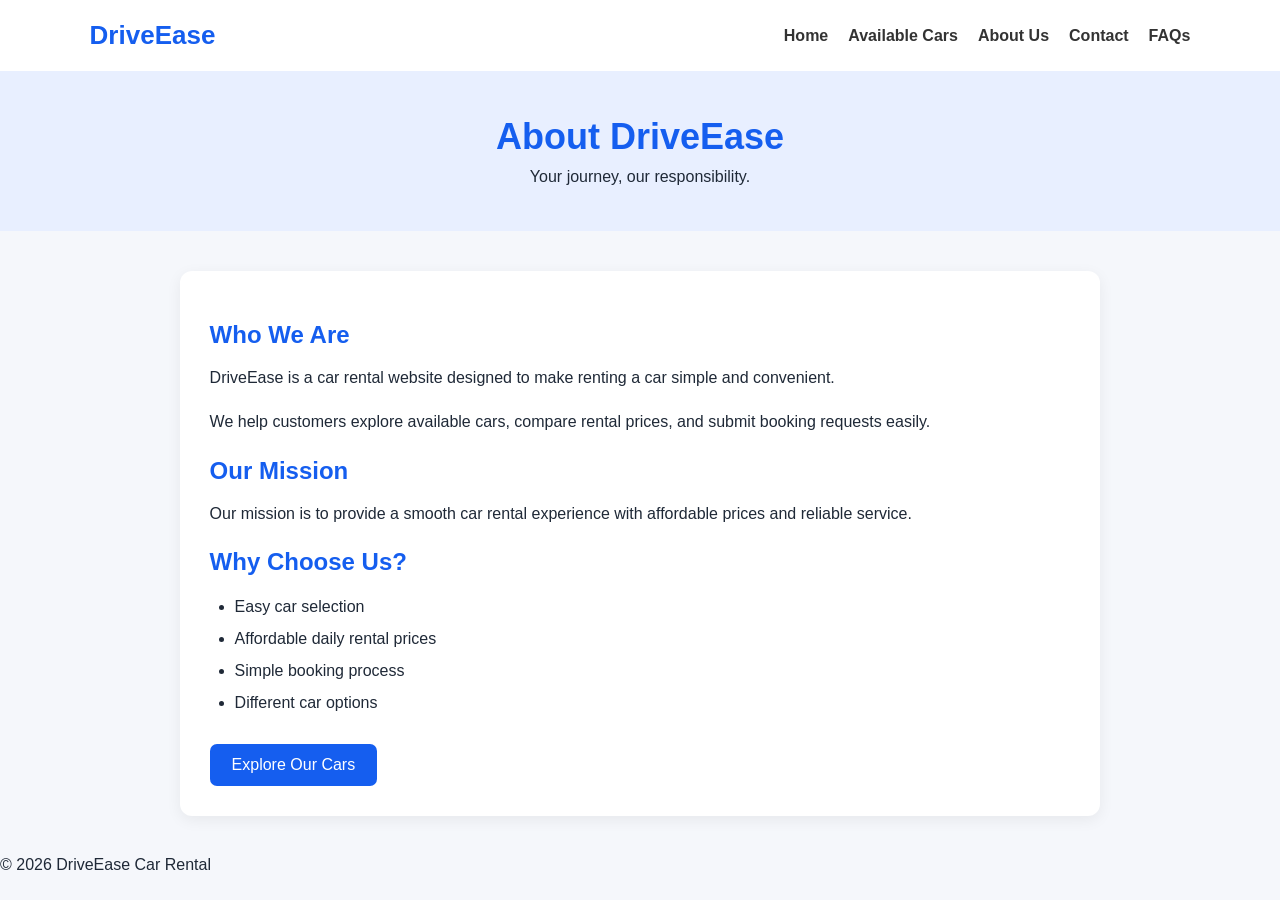
<file: about.html>
<!DOCTYPE html>
<html lang="en">
<head>
    <meta charset="UTF-8">
    <meta name="viewport" content="width=device-width, initial-scale=1.0">
    <title>About Us | DriveEase</title>
    <link rel="stylesheet" href="style.css">
</head>
<body>

    <header class="navbar">
        <a href="index.html" class="logo">DriveEase</a>

        <nav>
            <a href="index.html">Home</a>
            <a href="cars.html">Available Cars</a>
            <a href="about.html">About Us</a>
            <a href="contact.html">Contact</a>
            <a href="faqs.html">FAQs</a>
        </nav>
    </header>

    <section class="page-banner">
        <h1>About DriveEase</h1>
        <p>Your journey, our responsibility.</p>
    </section>

    <main class="page-content">
        <section class="about-section">
            <h2>Who We Are</h2>

            <p>
                DriveEase is a car rental website designed to make
                renting a car simple and convenient.
            </p>

            <p>
                We help customers explore available cars, compare
                rental prices, and submit booking requests easily.
            </p>

            <h2>Our Mission</h2>

            <p>
                Our mission is to provide a smooth car rental
                experience with affordable prices and reliable service.
            </p>

            <h2>Why Choose Us?</h2>

            <ul>
                <li>Easy car selection</li>
                <li>Affordable daily rental prices</li>
                <li>Simple booking process</li>
                <li>Different car options</li>
            </ul>

            <a href="cars.html" class="btn">Explore Our Cars</a>
        </section>
    </main>

    <footer>
        <p>© 2026 DriveEase Car Rental</p>
    </footer>

    <script src="script.js"></script>
</body>
</html>
</file>
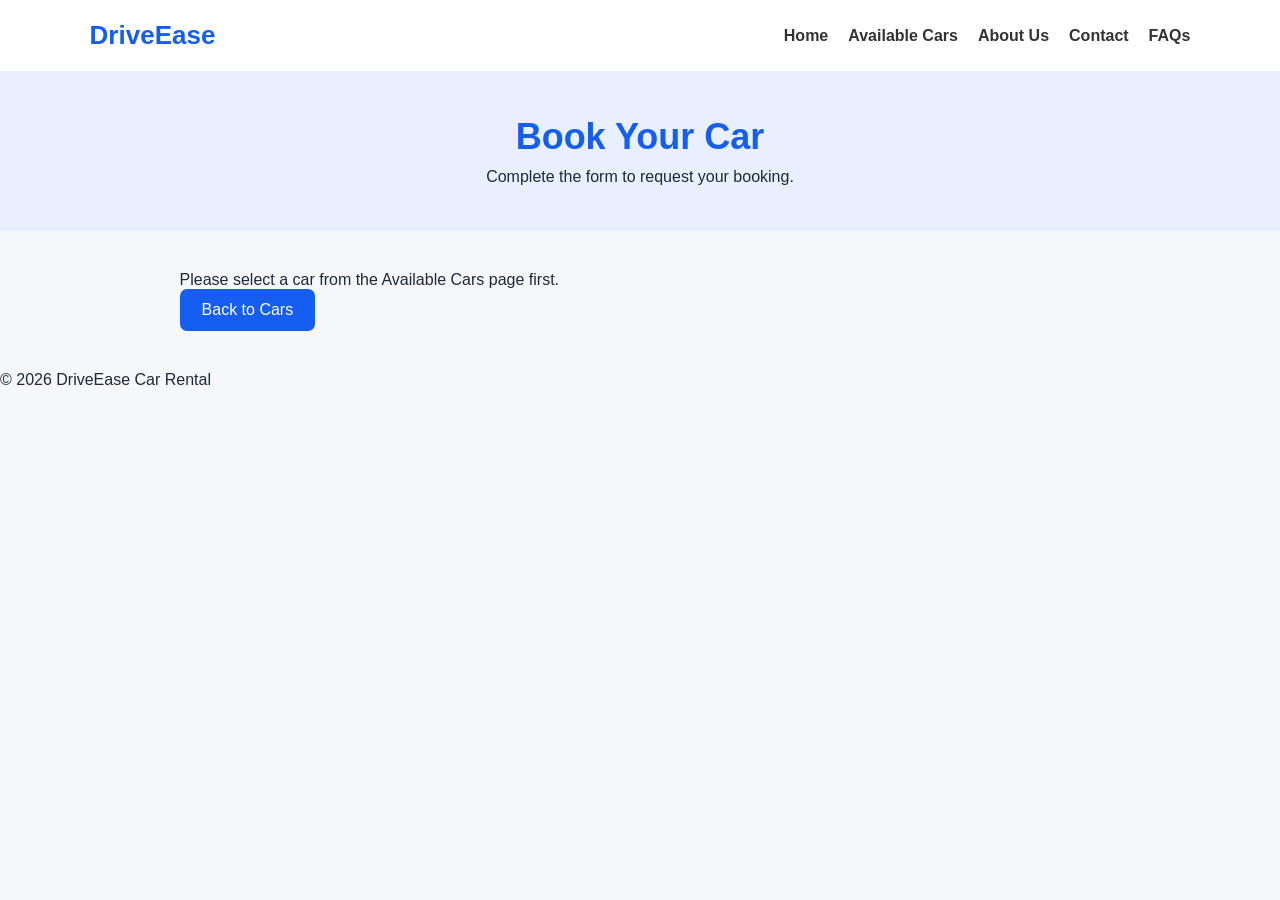
<file: booking.html>
<!DOCTYPE html>
<html lang="en">
<head>
    <meta charset="UTF-8">
    <meta name="viewport" content="width=device-width, initial-scale=1.0">
    <title>Book a Car | DriveEase</title>
    <link rel="stylesheet" href="style.css">
</head>
<body>

    <header class="navbar">
        <a href="index.html" class="logo">DriveEase</a>

        <nav>
            <a href="index.html">Home</a>
            <a href="cars.html">Available Cars</a>
            <a href="about.html">About Us</a>
            <a href="contact.html">Contact</a>
            <a href="faqs.html">FAQs</a>
        </nav>
    </header>

    <section class="page-banner">
        <h1>Book Your Car</h1>
        <p>Complete the form to request your booking.</p>
    </section>

    <main class="page-content">
        <div id="booking-car"></div>

        <form id="booking-form" class="booking-form">

            <label for="customer-name">Full Name</label>
            <input type="text" id="customer-name"
                placeholder="Enter your full name" required>

            <label for="customer-phone">Phone Number</label>
            <input type="tel" id="customer-phone"
                placeholder="Enter your phone number"
                required>

            <label for="pickup-date">Pickup Date</label>
            <input type="date" id="pickup-date" required>

            <label for="return-date">Return Date</label>
            <input type="date" id="return-date" required>

            <div class="booking-total">
                <p>Rental Days: <span id="rental-days">0</span></p>
                <h3>Total Rent: Rs. <span id="total-rent">0</span></h3>
            </div>

            <button type="submit" class="btn">
                Submit Booking Request
            </button>

            <p id="booking-message"></p>

        </form>

        <a href="cars.html" class="btn">Back to Cars</a>
    </main>

    <footer>
        <p>© 2026 DriveEase Car Rental</p>
    </footer>

    <script src="script.js"></script>
</body>
</html>
</file>
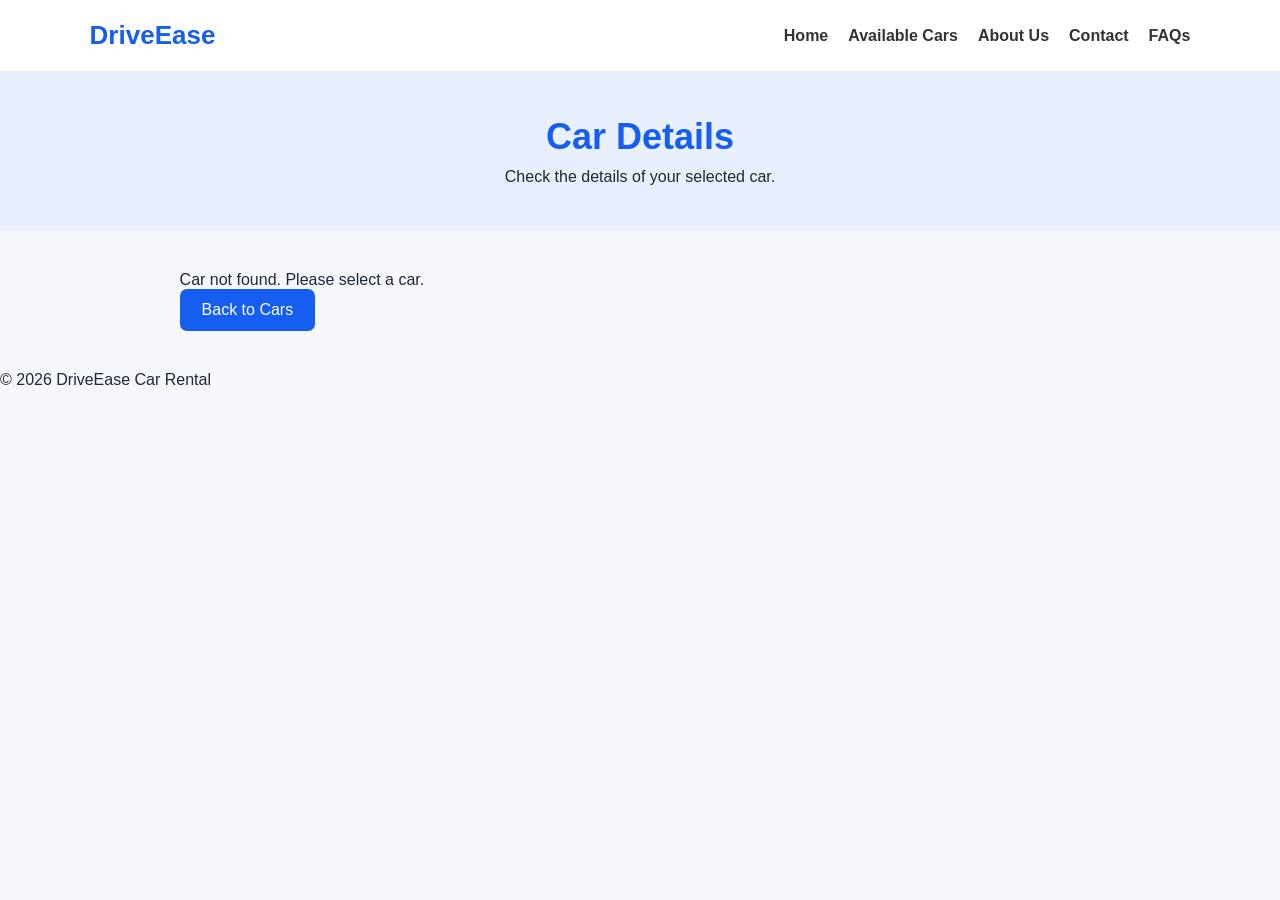
<file: car-details.html>
<!DOCTYPE html>
<html lang="en">
<head>
    <meta charset="UTF-8">
    <meta name="viewport" content="width=device-width, initial-scale=1.0">
    <title>Car Details | DriveEase</title>
    <link rel="stylesheet" href="style.css">
</head>
<body>

    <header class="navbar">
        <a href="index.html" class="logo">DriveEase</a>

        <nav>
            <a href="index.html">Home</a>
            <a href="cars.html">Available Cars</a>
            <a href="about.html">About Us</a>
            <a href="contact.html">Contact</a>
            <a href="faqs.html">FAQs</a>
        </nav>
    </header>

    <section class="page-banner">
        <h1>Car Details</h1>
        <p>Check the details of your selected car.</p>
    </section>

    <main class="page-content">
        <div id="car-details"></div>

        <a href="cars.html" class="btn">Back to Cars</a>
    </main>

    <footer>
        <p>© 2026 DriveEase Car Rental</p>
    </footer>

    <script src="script.js"></script>
</body>
</html>
</file>
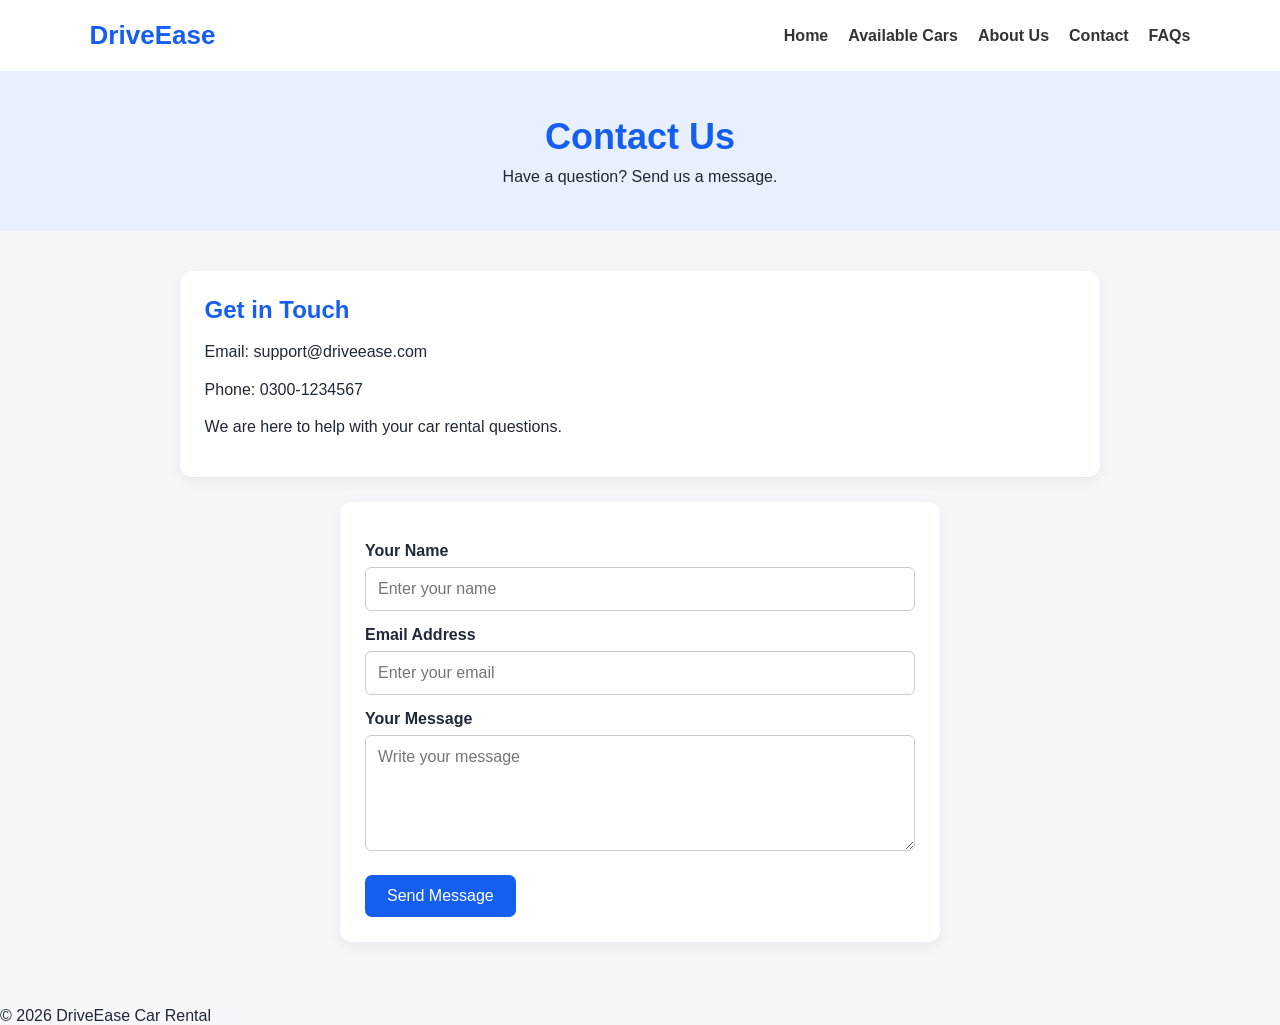
<file: contact.html>
<!DOCTYPE html>
<html lang="en">
<head>
    <meta charset="UTF-8">
    <meta name="viewport" content="width=device-width, initial-scale=1.0">
    <title>Contact Us | DriveEase</title>
    <link rel="stylesheet" href="style.css">
</head>
<body>

    <header class="navbar">
        <a href="index.html" class="logo">DriveEase</a>

        <nav>
            <a href="index.html">Home</a>
            <a href="cars.html">Available Cars</a>
            <a href="about.html">About Us</a>
            <a href="contact.html">Contact</a>
            <a href="faqs.html">FAQs</a>
        </nav>
    </header>

    <section class="page-banner">
        <h1>Contact Us</h1>
        <p>Have a question? Send us a message.</p>
    </section>

    <main class="page-content">
        <div class="contact-info">
            <h2>Get in Touch</h2>
            <p>Email: support@driveease.com</p>
            <p>Phone: 0300-1234567</p>
            <p>We are here to help with your car rental questions.</p>
        </div>

        <form id="contact-form" class="booking-form">

            <label for="contact-name">Your Name</label>
            <input type="text" id="contact-name"
                placeholder="Enter your name" required>

            <label for="contact-email">Email Address</label>
            <input type="email" id="contact-email"
                placeholder="Enter your email" required>

            <label for="contact-message">Your Message</label>
            <textarea id="contact-message"
                placeholder="Write your message"
                rows="5" required></textarea>

            <button type="submit" class="btn">Send Message</button>

            <p id="contact-response"></p>
        </form>
    </main>

    <footer>
        <p>© 2026 DriveEase Car Rental</p>
    </footer>

    <script src="script.js"></script>
</body>
</html>
</file>
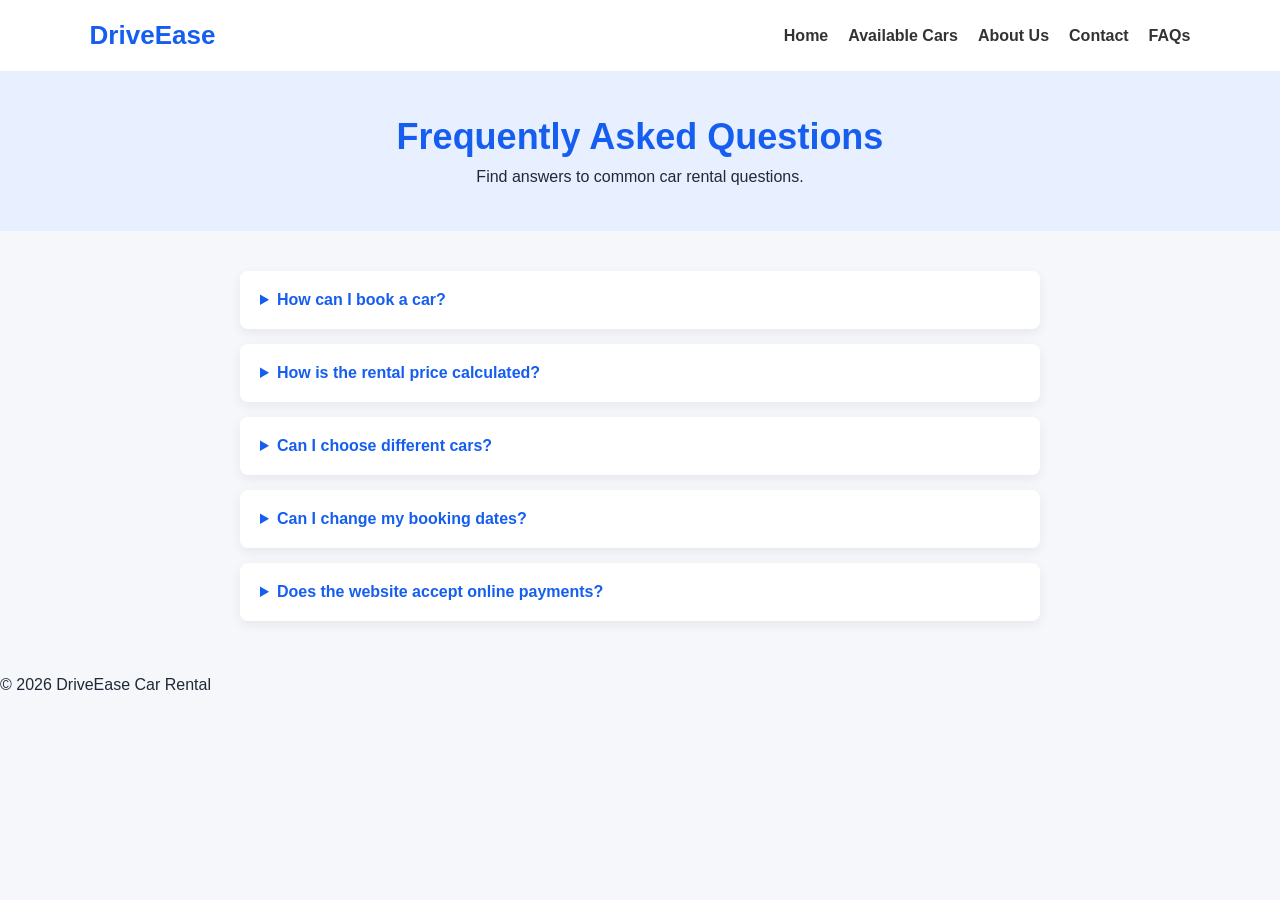
<file: faqs.html>
<!DOCTYPE html>
<html lang="en">
<head>
    <meta charset="UTF-8">
    <meta name="viewport" content="width=device-width, initial-scale=1.0">
    <title>FAQs | DriveEase</title>
    <link rel="stylesheet" href="style.css">
</head>
<body>

    <header class="navbar">
        <a href="index.html" class="logo">DriveEase</a>

        <nav>
            <a href="index.html">Home</a>
            <a href="cars.html">Available Cars</a>
            <a href="about.html">About Us</a>
            <a href="contact.html">Contact</a>
            <a href="faqs.html">FAQs</a>
        </nav>
    </header>

    <section class="page-banner">
        <h1>Frequently Asked Questions</h1>
        <p>Find answers to common car rental questions.</p>
    </section>

    <main class="page-content">
        <section class="faq-container">

            <details class="faq-item">
                <summary>How can I book a car?</summary>
                <p>Open Available Cars, select a car, and click Book This Car.
                Then fill in the booking form.</p>
            </details>

            <details class="faq-item">
                <summary>How is the rental price calculated?</summary>
                <p>The total rent is calculated by multiplying the daily
                rental price by the number of rental days.</p>
            </details>

            <details class="faq-item">
                <summary>Can I choose different cars?</summary>
                <p>Yes, you can explore the available cars and select
                the car that suits your needs.</p>
            </details>

            <details class="faq-item">
                <summary>Can I change my booking dates?</summary>
                <p>This demo does not support changing a submitted booking.
                Please contact the rental service for assistance.</p>
            </details>

            <details class="faq-item">
                <summary>Does the website accept online payments?</summary>
                <p>Online payment is not available in this version
                of the website.</p>
            </details>

        </section>
    </main>

    <footer>
        <p>© 2026 DriveEase Car Rental</p>
    </footer>

    <script src="script.js"></script>
</body>
</html>
</file>
<file: style.css>
* {
    margin: 0;
    padding: 0;
    box-sizing: border-box;
}

body {
    font-family: Arial, sans-serif;
    background-color: #f5f7fb;
    color: #1f2937;
}

.navbar {
    background-color: white;
    padding: 20px 7%;
    display: flex;
    justify-content: space-between;
    align-items: center;
    flex-wrap: wrap;
    gap: 15px;
    box-shadow: 0 2px 10px #00000010;
}

.logo {
    font-size: 26px;
    font-weight: bold;
    color: #155eef;
    text-decoration: none;
}

nav {
    display: flex;
    gap: 20px;
    flex-wrap: wrap;
}

nav a {
    text-decoration: none;
    color: #333333;
    font-weight: bold;
}

nav a:hover {
    color: #155eef;
}

.hero {
    min-height: 430px;
    padding: 70px 7%;
    display: flex;
    align-items: center;
    background-image:
        linear-gradient(
            to right,
            rgba(7, 27, 56, 0.85),
            rgba(7, 27, 56, 0.25)
        ),
        url("https://images.unsplash.com/photo-1492144534655-ae79c964c9d7?auto=format&fit=crop&w=1600&q=80");
    background-position: center;
    background-size: cover;
    background-repeat: no-repeat;
    color: white;
}

.hero-content {
    max-width: 600px;
}

.tagline {
    color: #93c5fd;
    font-weight: bold;
    letter-spacing: 2px;
}

.hero h1 {
    font-size: 48px;
    line-height: 1.2;
    margin: 15px 0;
}

.hero p {
    margin-bottom: 22px;
}

.btn {
    display: inline-block;
    padding: 12px 22px;
    background-color: #155eef;
    color: white;
    text-decoration: none;
    border-radius: 7px;
}

.btn:hover {
    background-color: #0b46c5;
}

@media (max-width: 600px) {
    .hero h1 {
        font-size: 34px;
    }
}

.hero-content {
    max-width: 600px;
}

.tagline {
    color: #93c5fd;
    font-weight: bold;
    letter-spacing: 1px;
}

.hero h1 {
    font-size: 48px;
    line-height: 1.2;
    margin: 15px 0;
}

.hero p {
    margin-bottom: 22px;
}

.btn {
    display: inline-block;
    padding: 12px 22px;
    background-color: #155eef;
    color: white;
    text-decoration: none;
    border-radius: 7px;
}

.btn:hover {
    background-color: #0b46c5;
}

.section {
    padding: 50px 7%;
    text-align: center;
}

.section h2 {
    font-size: 30px;
    margin-bottom: 25px;
}

.features {
    display: grid;
    grid-template-columns: repeat(3, 1fr);
    gap: 25px;
    margin: 25px 0;
    text-align: center;
}

.car-grid {
    display: grid;
    grid-template-columns: repeat(3, minmax(0, 1fr));
    gap: 22px;
    margin: 25px 0;
    text-align: left;
}

.feature,
.car-card {
    background-color: white;
    padding: 20px;
    border-radius: 12px;
    box-shadow: 0 4px 15px #00000010;
}

.feature h3 {
    color: #155eef;
    margin-bottom: 10px;
}

.car-card img {
    width: 100%;
    height: 180px;
    object-fit: cover;
    border-radius: 8px;
}

.car-card h3 {
    margin-top: 12px;
}

.car-card p {
    margin: 8px 0;
}

.price {
    color: #155eef;
    font-weight: bold;
}

@media (max-width: 750px) {
    .features,
    .car-grid {
        grid-template-columns: 1fr;
    }
}

/* Modern design for feature cards */

.features {
    display: grid;
    grid-template-columns: repeat(3, minmax(0, 1fr));
    gap: 20px;
    margin: 35px 0;
    align-items: stretch;
}

.feature {
    background: linear-gradient(145deg, #ffffff, #f3f6ff);
    padding: 30px 22px;
    border-radius: 16px;
    box-shadow: 0 5px 20px rgba(21, 94, 239, 0.10);
    border: 1px solid #e5eaf5;
    text-align: center;
    transition: transform 0.3s ease, box-shadow 0.3s ease;
}

.feature:hover {
    transform: translateY(-7px);
    box-shadow: 0 10px 25px rgba(21, 94, 239, 0.16);
}

.feature h3 {
    color: #155eef;
    margin-bottom: 12px;
    font-size: 20px;
}

.feature p {
    color: #555f70;
    line-height: 1.7;
    margin: 0;
}

@media (max-width: 750px) {
    .features {
        grid-template-columns: 1fr;
        gap: 18px;
    }
}

.page-banner {
    background-color: #e8efff;
    padding: 45px 7%;
    text-align: center;
}

.page-banner h1 {
    font-size: 36px;
    color: #155eef;
}

.page-banner p {
    margin-top: 10px;
}

.page-content {
    max-width: 1100px;
    margin: auto;
    padding: 40px 7%;
}

.search-input {
    width: 100%;
    padding: 12px;
    margin-bottom: 20px;
    border: 1px solid #cccccc;
    border-radius: 6px;
    font-size: 16px;
}

.form-group {
    margin-bottom: 20px;
    text-align: left;
}

.form-group label {
    display: block;
    margin-bottom: 8px;
    font-weight: bold;
}

.form-group select {
    width: 100%;
    padding: 12px;
    border: 1px solid #cccccc;
    border-radius: 6px;
    font-size: 16px;
}

.booking-form {
    max-width: 600px;
    margin: 25px auto;
    padding: 25px;
    background-color: white;
    border-radius: 12px;
    box-shadow: 0 4px 15px #00000010;
}

.booking-form label {
    display: block;
    margin: 15px 0 7px;
    font-weight: bold;
}

.booking-form input {
    width: 100%;
    padding: 12px;
    border: 1px solid #cccccc;
    border-radius: 6px;
    font-size: 16px;
}

.booking-form button {
    border: none;
    cursor: pointer;
    font-size: 16px;
    margin-top: 20px;
}

.booking-total {
    background-color: #e8efff;
    padding: 18px;
    margin-top: 20px;
    border-radius: 8px;
}

.booking-total p {
    margin-bottom: 10px;
}

.booking-total h3 {
    color: #155eef;
}

#booking-message {
    margin-top: 15px;
    font-weight: bold;
}

.about-section {
    background-color: white;
    padding: 30px;
    border-radius: 12px;
    box-shadow: 0 4px 15px #00000010;
}

.about-section h2 {
    color: #155eef;
    margin-bottom: 15px;
    margin-top: 20px;
}

.about-section p {
    line-height: 1.8;
    margin-bottom: 15px;
}

.about-section ul {
    padding-left: 25px;
    line-height: 2;
    margin-bottom: 25px;
}

.contact-info {
    background-color: white;
    padding: 25px;
    margin-bottom: 25px;
    border-radius: 12px;
    box-shadow: 0 4px 15px #00000010;
}

.contact-info h2 {
    color: #155eef;
    margin-bottom: 15px;
}

.contact-info p {
    margin-bottom: 12px;
    line-height: 1.6;
}

.booking-form textarea {
    width: 100%;
    padding: 12px;
    border: 1px solid #cccccc;
    border-radius: 6px;
    font-family: Arial, sans-serif;
    font-size: 16px;
    resize: vertical;
}

.faq-container {
    max-width: 800px;
    margin: auto;
}

.faq-item {
    background-color: white;
    margin-bottom: 15px;
    padding: 20px;
    border-radius: 8px;
    box-shadow: 0 4px 12px #00000010;
}

.faq-item summary {
    color: #155eef;
    font-weight: bold;
    cursor: pointer;
}

.faq-item p {
    margin-top: 15px;
    line-height: 1.7;
}

/* Responsive design for tablets and mobile phones */

@media (max-width: 768px) {
    .navbar {
        flex-direction: column;
        padding: 18px 5%;
    }

    nav {
        justify-content: center;
        gap: 12px;
    }

    nav a {
        font-size: 14px;
    }

    .hero {
        min-height: 400px;
        padding: 45px 6%;
        background-position: center;
    }

    .hero h1 {
        font-size: 34px;
    }

    .section {
        padding: 35px 5%;
    }

    .features,
    .car-grid {
        grid-template-columns: 1fr;
    }

    .page-content {
        padding: 25px 5%;
    }

    .page-banner h1 {
        font-size: 28px;
    }

    .car-card img {
        height: 200px;
    }

    .booking-form {
        padding: 18px;
    }
}

@media (max-width: 400px) {
    .hero h1 {
        font-size: 29px;
    }

    nav {
        gap: 10px;
    }

    nav a {
        font-size: 12px;
    }

    .btn {
        padding: 10px 16px;
    }
}

/* Floating Chat Button */

#chat-toggle {
    position: fixed;
    bottom: 25px;
    right: 25px;
    width: 60px;
    height: 60px;
    border: none;
    border-radius: 50%;
    background: #0d47a1;
    color: white;
    font-size: 28px;
    cursor: pointer;
    box-shadow: 0 4px 12px rgba(0, 0, 0, 0.25);
    z-index: 1000;
}

/* Chatbot Window */

#chatbot {
    position: fixed;
    bottom: 100px;
    right: 25px;
    width: 330px;
    max-width: calc(100vw - 30px);
    background: white;
    border-radius: 14px;
    overflow: hidden;
    box-shadow: 0 5px 20px rgba(0, 0, 0, 0.25);
    font-family: Arial, sans-serif;
    z-index: 1000;
}

.chatbot-hidden {
    display: none;
}

#chat-header {
    display: flex;
    justify-content: space-between;
    align-items: center;
    background: #0d47a1;
    color: white;
    padding: 15px;
    font-weight: bold;
}

#chat-close {
    background: transparent;
    color: white;
    border: none;
    font-size: 24px;
    cursor: pointer;
}

#chat-messages {
    height: 250px;
    padding: 12px;
    overflow-y: auto;
    font-size: 14px;
    background: #f5f7fb;
}

#chat-messages p {
    padding: 10px 12px;
    border-radius: 12px;
    line-height: 1.5;
    overflow-wrap: anywhere;
}

#chat-messages .bot-message {
    background: #e1eaff;
    color: #222;
    margin-right: 25px;
}

#chat-messages .user-message {
    background: #0d47a1;
    color: white;
    margin-left: 25px;
}

#chat-input-area {
    display: flex;
    border-top: 1px solid #ddd;
}

#chat-input {
    flex: 1;
    min-width: 0;
    padding: 12px;
    border: none;
    outline: none;
}

#chat-input-area button {
    background: #0d47a1;
    color: white;
    border: none;
    padding: 12px 15px;
    cursor: pointer;
}

@media (max-width: 400px) {
    #chatbot {
        right: 15px;
        bottom: 90px;
    }

    #chat-toggle {
        right: 15px;
        bottom: 15px;
    }
}

/* Fix feature cards layout */

.features {
    display: grid !important;
    grid-template-columns: repeat(3, minmax(0, 1fr)) !important;
    gap: 20px;
    width: 100%;
    align-items: stretch;
}

.features .feature {
    width: 100%;
    min-width: 0;
    box-sizing: border-box;
    margin: 0;
}

@media (max-width: 750px) {
    .features {
        grid-template-columns: 1fr !important;
    }
}

/* Fix Why Choose DriveEase layout */

.features {
    display: grid !important;
    grid-template-columns: repeat(3, minmax(0, 1fr)) !important;
    gap: 20px;
    width: 100%;
    align-items: stretch;
}

.features .feature {
    width: auto;
    min-width: 0;
    min-height: 150px;
    box-sizing: border-box;
}

@media (max-width: 750px) {
    .features {
        grid-template-columns: 1fr !important;
    }
}

/* Final fix for Why Choose DriveEase */

.features {
    display: grid !important;
    grid-template-columns: repeat(3, minmax(0, 1fr)) !important;
    gap: 20px;
    width: 100%;
    margin: 25px auto;
    align-items: stretch;
}

.features .feature {
    width: 100%;
    min-width: 0;
    min-height: 150px;
    margin: 0;
    box-sizing: border-box;
}

@media (max-width: 750px) {
    .features {
        grid-template-columns: 1fr !important;
    }
}
</file>
